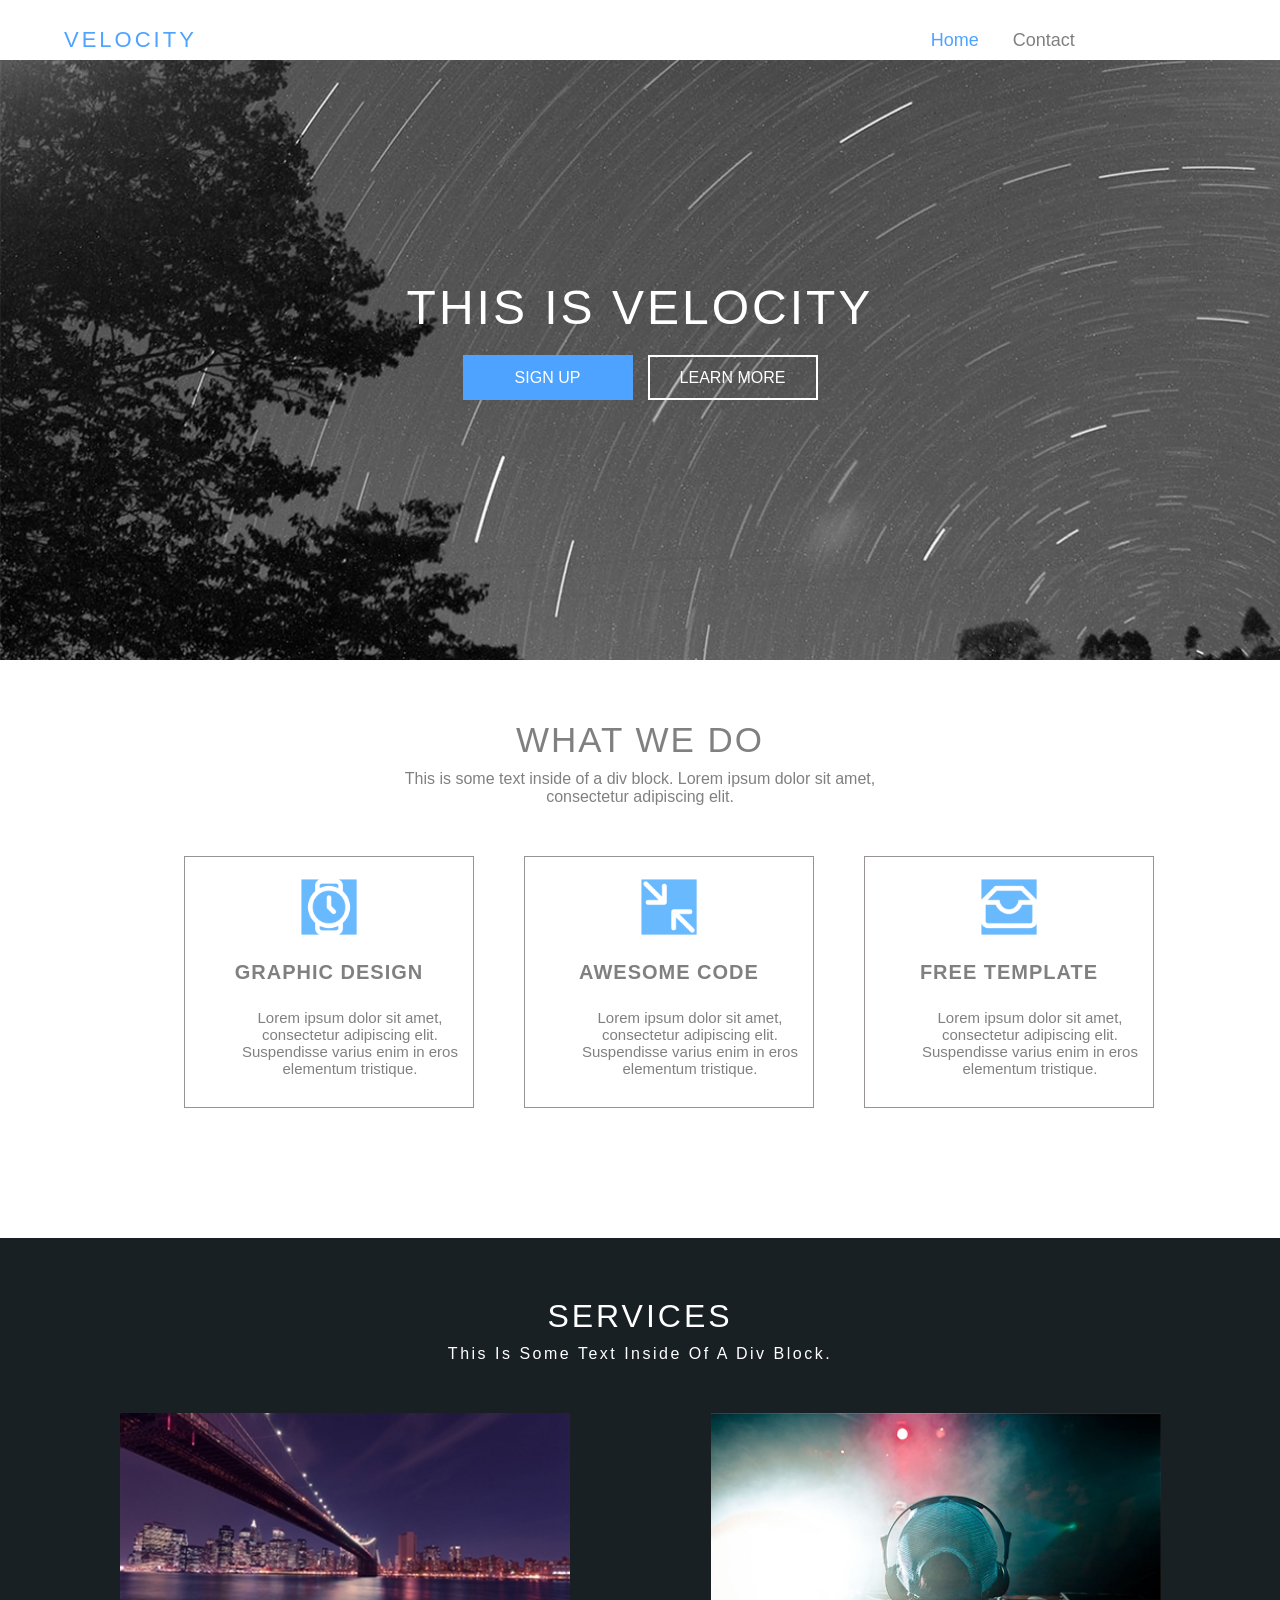
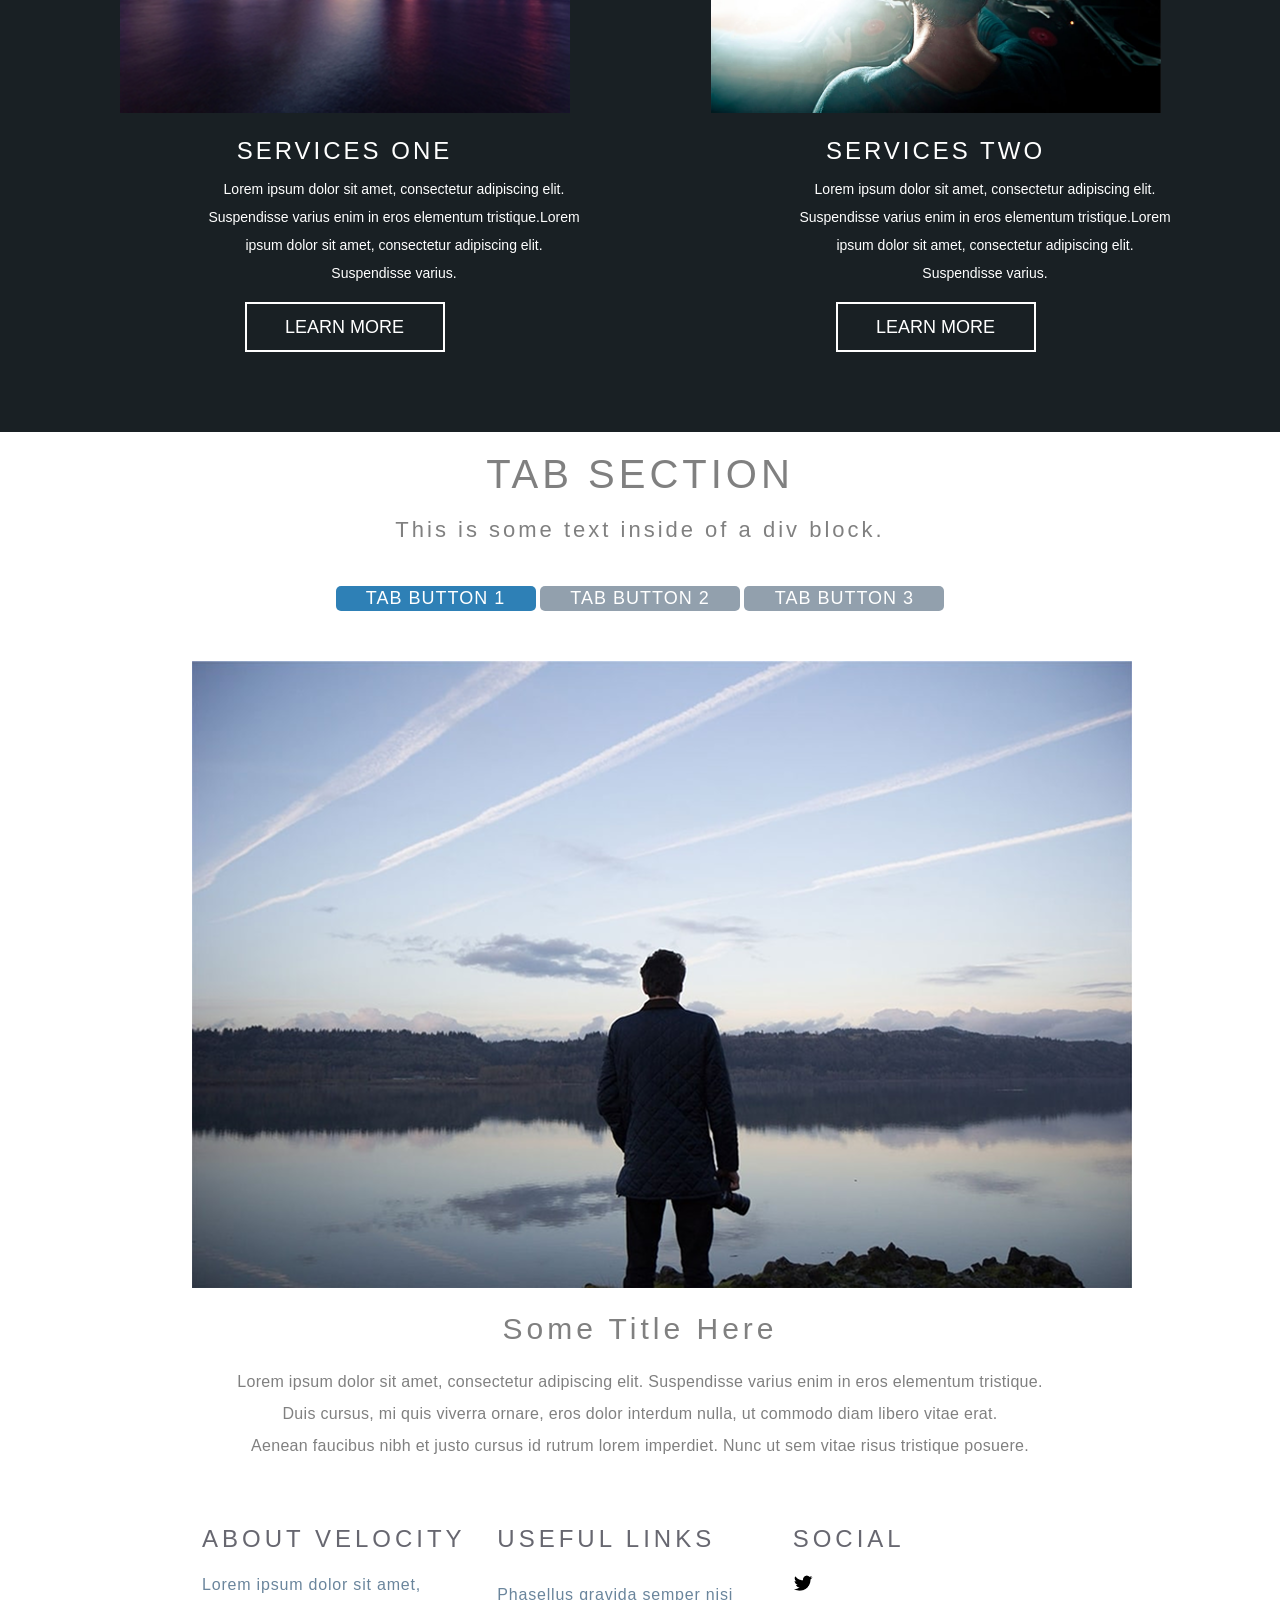
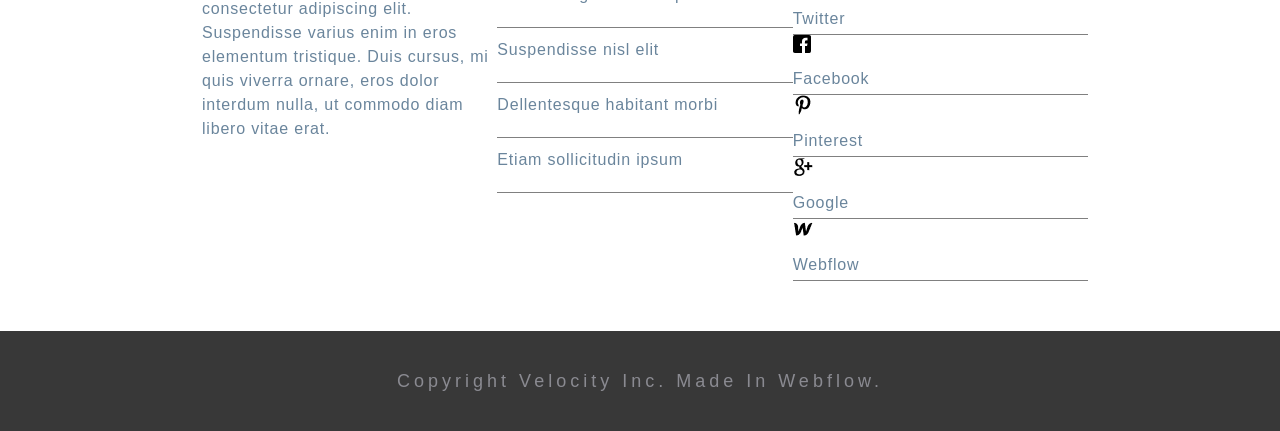
<file: index.html>
<!doctype html>
<html lang="en">
  <head>
    <meta charset="UTF-8" />
    <meta name="viewport" content="width=device-width, initial-scale=1.0" />
    <title>VELOCITY</title>
    <link rel="stylesheet" href="./style.css" />
  </head>
  <body>
    <div class="header1">
      <div class="logo1">VELOCITY</div>

      <a href="" class="text1">Home</a>
      <a href="" class="text1" style="color: grey">Contact</a>
    
    </div>

    <div class="hero1">

      <h1 class="title1">THIS IS VELOCITY</h1>

      <div class="container1">

        <button class="button1">SIGN UP</button>
        <button class="button2">LEARN MORE</button>

      </div>

    </div>

    <h1 class="title2">WHAT WE DO</h1>

    <p class="text2">
      This is some text inside of a div block. Lorem ipsum dolor sit amet,
      consectetur adipiscing elit.
    </p>

    <div class="container2">

      <div class="div1" style="margin-left: 120px;">

        <img src="./IMAGE (1).png" class="img1" />

        <h2 class="in-title1">GRAPHIC DESIGN</h2>
        <p class="parag1">
          Lorem ipsum dolor sit amet, consectetur adipiscing elit. Suspendisse varius enim in eros elementum tristique.
        </p>

      </div>

      <div class="div1" ">

        <img src="./IMAGE (2).png" class="img1" />

        <h2 class="in-title1">AWESOME CODE</h2>
        <p class="parag1">
          Lorem ipsum dolor sit amet, consectetur adipiscing elit. Suspendisse varius enim in eros elementum tristique.
        </p>

      </div>

      <div class="div1">

        <img src="./IMAGE (3).png" class="img1" />

        <h2 class="in-title1">FREE TEMPLATE</h2>
        <p class="parag1">
          Lorem ipsum dolor sit amet, consectetur adipiscing elit. Suspendisse varius enim in eros elementum tristique.
        </p>

      </div>

    </div>

<div class="block3">

<h1 class="title3">SERVICES</h1>

 <p class="text3">
 This is some text inside of a div block.
</p>

<div class="container3">

    <div class="div2">

        <img src="./IMAGE (4).png" class="img2">

        <h2 class="in-title2">SERVICES ONE</h2>
        <p class="parag2">
            Lorem ipsum dolor sit amet, consectetur adipiscing elit. <br>Suspendisse varius enim in eros elementum tristique.Lorem <br>ipsum dolor sit amet, consectetur adipiscing elit. <br>Suspendisse varius.
        </p>

        <button class="button3">LEARN MORE</button>
    </div>

    <div class="div2">

        <img src="./IMAGE (5).png" class="img2">

        <h2 class="in-title2">SERVICES TWO</h2>
        <p class="parag2">
            Lorem ipsum dolor sit amet, consectetur adipiscing elit. <br>Suspendisse varius enim in eros elementum tristique.Lorem <br>ipsum dolor sit amet, consectetur adipiscing elit. <br>Suspendisse varius.
        </p>

        <button class="button3">LEARN MORE</button>
        
    </div>

</div>

</div>
    <div class="container4">

        <h1 class="title4">TAB SECTION</h1>
        <p class="subtitle1">This is some text inside of a div block.</p>

        <div class="div-button1">

            <button class="button4">
                <P>TAB BUTTON 1</P>
            </button>
            
            <button class="button5">
                <P>TAB BUTTON 2</P>
            </button>
            
            <button class="button5">
                <P>TAB BUTTON 3</P>
            </button>
        </div>

        <img src="./IMAGE (6).png" alt="">

        <h2 class="title5">Some Title Here</h2>
        <p class="subtitle2">Lorem ipsum dolor sit amet, consectetur adipiscing elit. Suspendisse varius enim in eros elementum tristique. <br>Duis cursus, mi quis viverra ornare, eros dolor interdum nulla, ut commodo diam libero vitae erat. <br>Aenean faucibus nibh et justo cursus id rutrum lorem imperdiet. Nunc ut sem vitae risus tristique posuere.</p>
    </div>


    <div class="container5">

        <div class="in-container1">

            <h3 class="title6">ABOUT VELOCITY</h3>
            <p class="subtitle3">Lorem ipsum dolor sit amet, consectetur adipiscing elit. Suspendisse varius enim in eros elementum tristique. Duis cursus, mi quis viverra ornare, eros dolor interdum nulla, ut commodo diam libero vitae erat.</p>
        </div>

        <div class="in-container2">

            <h3 class="title7">USEFUL LINKS</h3>
            <p class="subtitle4">Phasellus gravida semper nisi</p>
            <p class="subtitle4">Suspendisse nisl elit</p>
            <p class="subtitle4">Dellentesque habitant morbi</p>
            <p class="subtitle4">Etiam sollicitudin ipsum</p>
        </div>

        <div class="in-container3">

            <h3 class="title7">SOCIAL</h3>
            <div class="in-div1">
                <img src="./twitter.png" alt="" class="iamge1">
                <p class="subtitle5">Twitter</p>
            </div>
           
            <div class="in-div1">
                <img src="./facebook.png" alt="">
                <p class="subtitle5">Facebook</p>
            </div>

            <div class="in-div1">
                <img src="./pinterest.png" alt="">
                <p class="subtitle5">Pinterest</p>
            </div>

            <div class="in-div1">
                <img src="./google.png" alt="">
                <p class="subtitle5">Google</p>
            </div>

            <div class="in-div1">
                <img src="./webflow.png" alt="">
                <p class="subtitle5">Webflow</p>
            </div>

        </div> 
        
    </div>

    <div class="footer">
      <h3 class="title8">Copyright Velocity Inc. Made in Webflow.</h3>
    </div>

  </body>
</html>
</file>
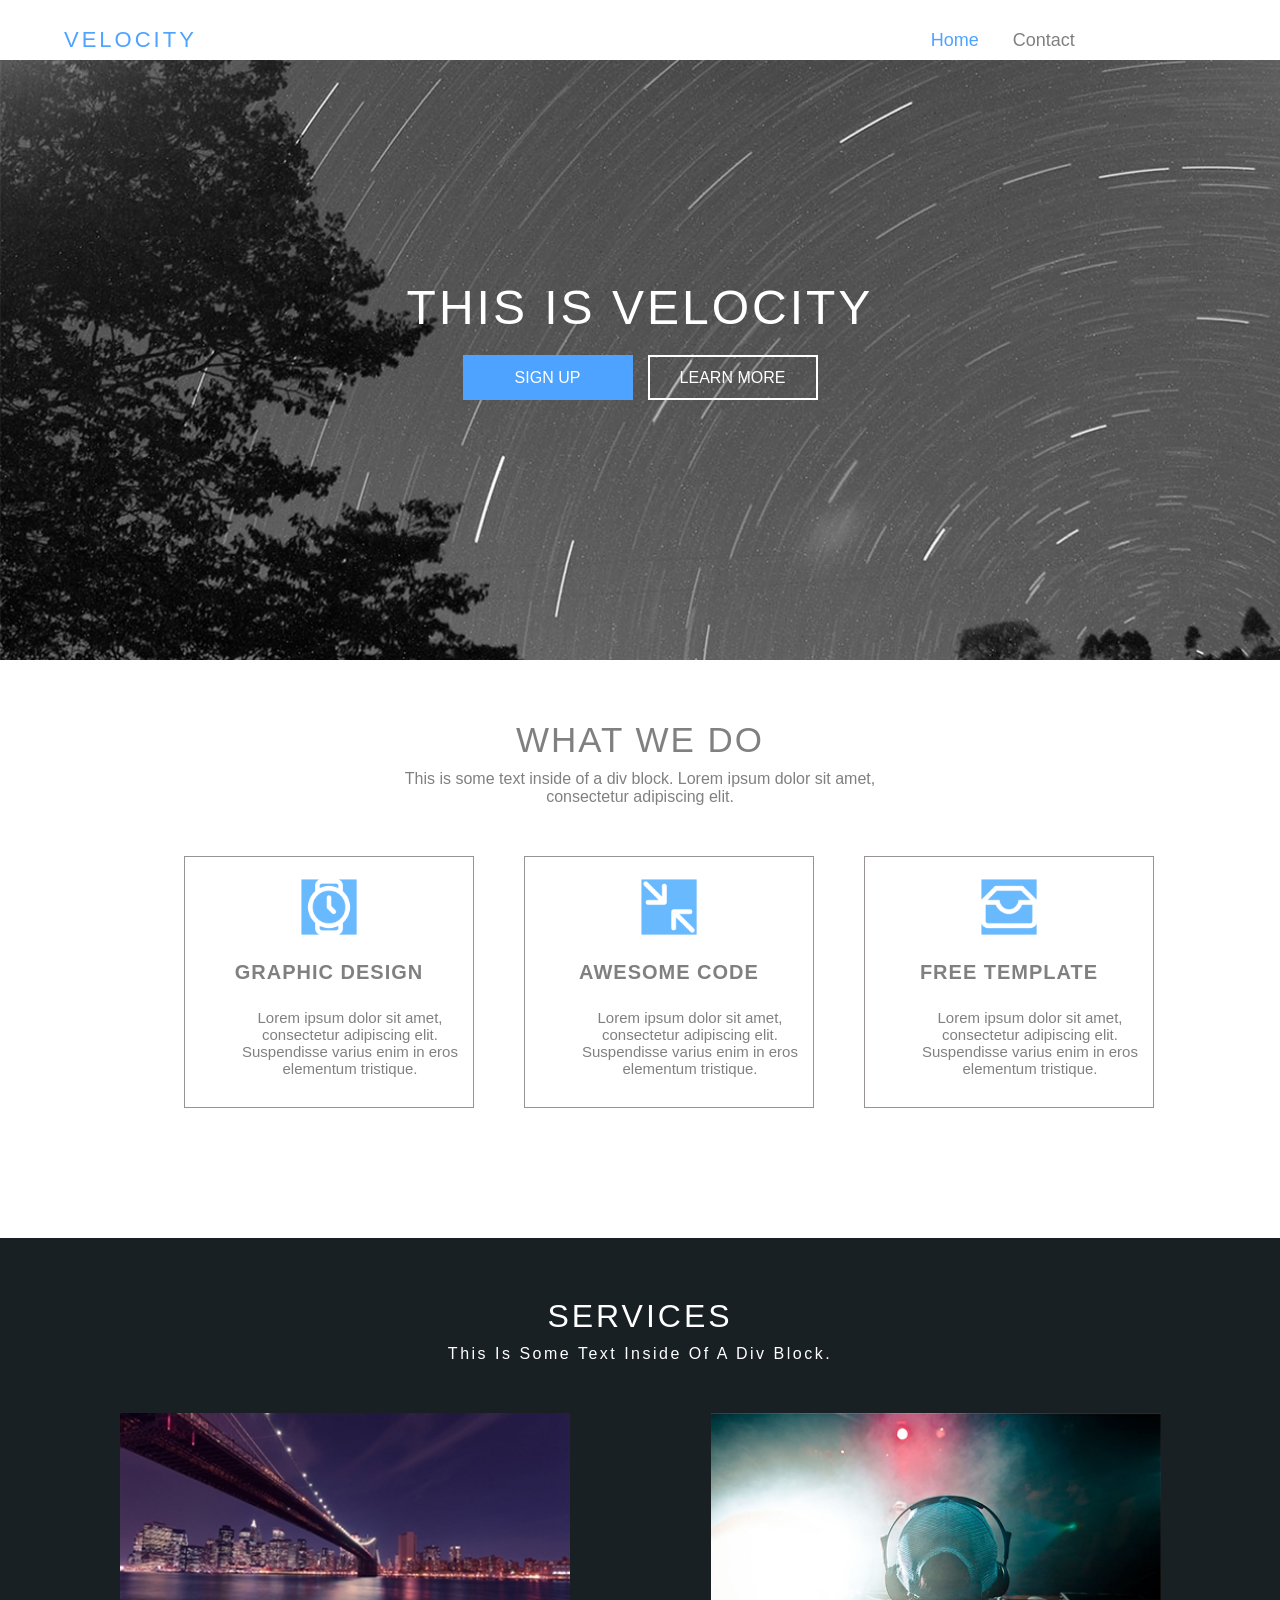
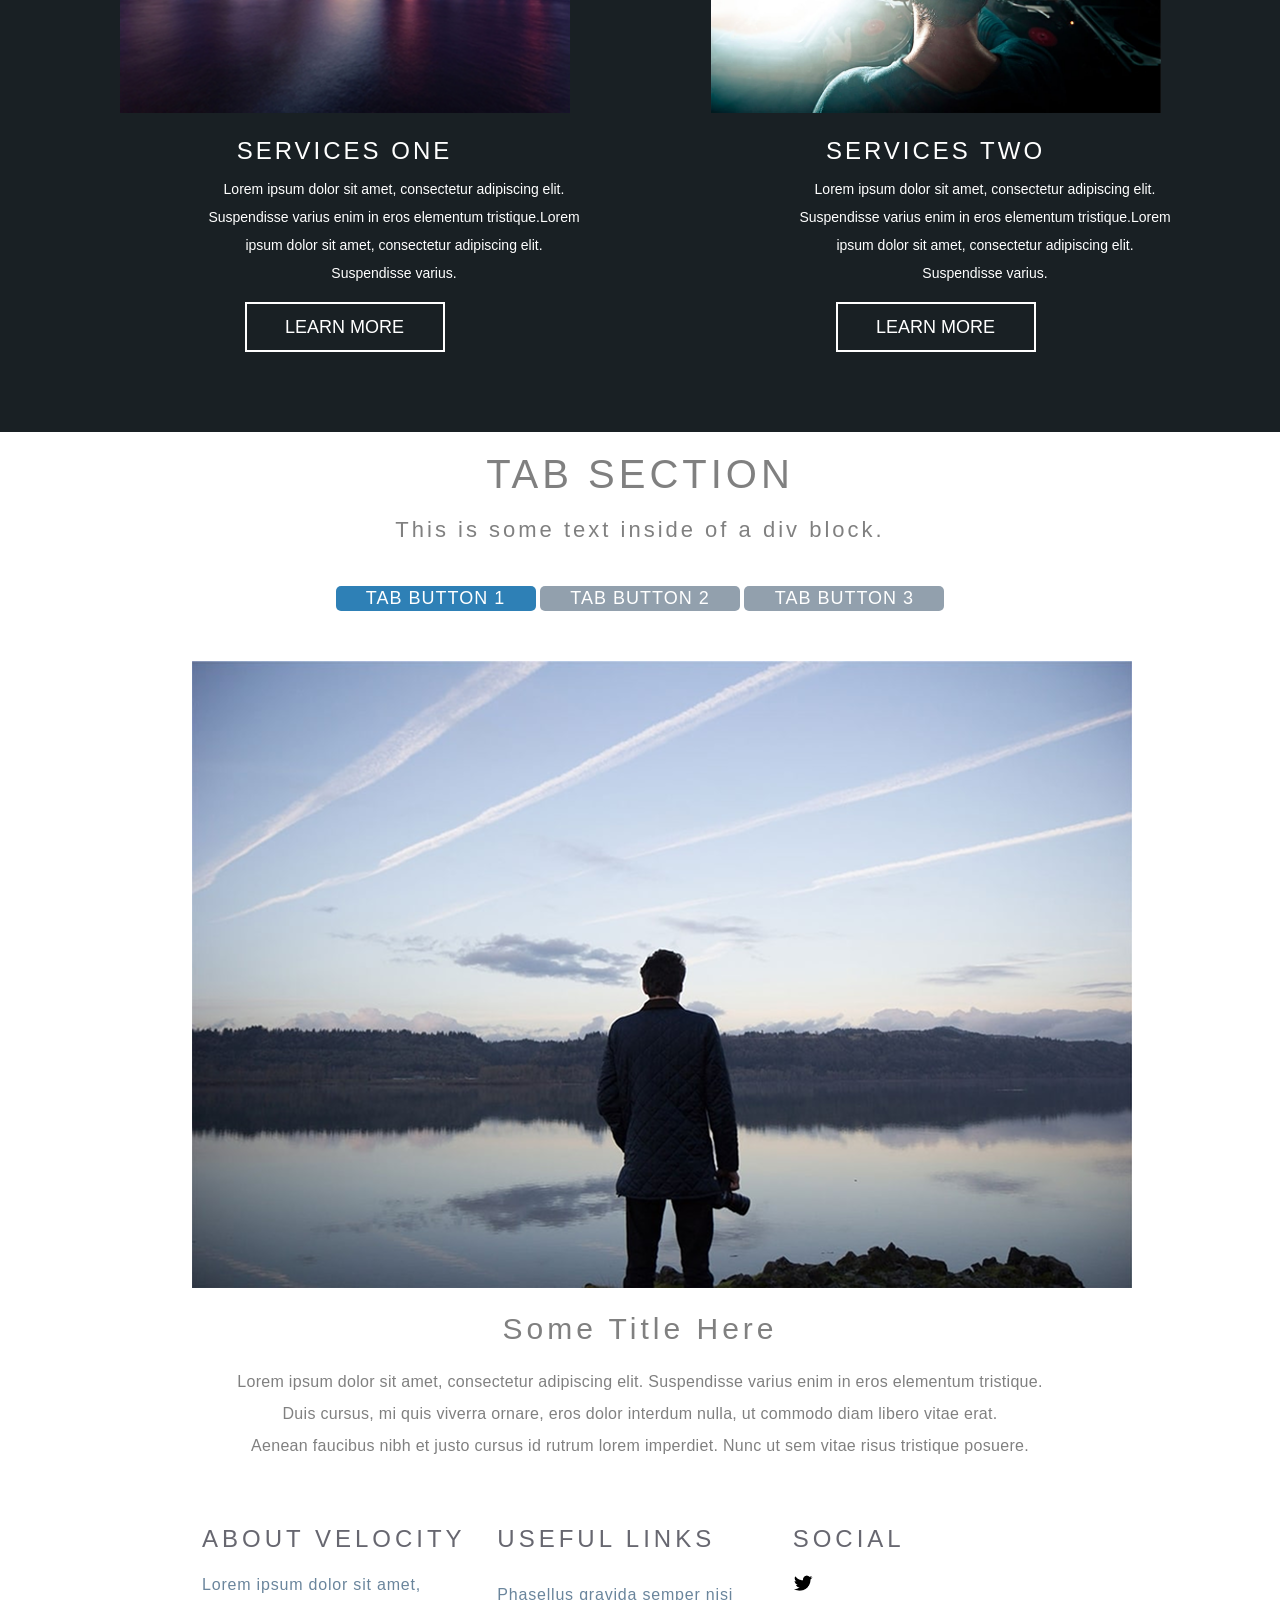
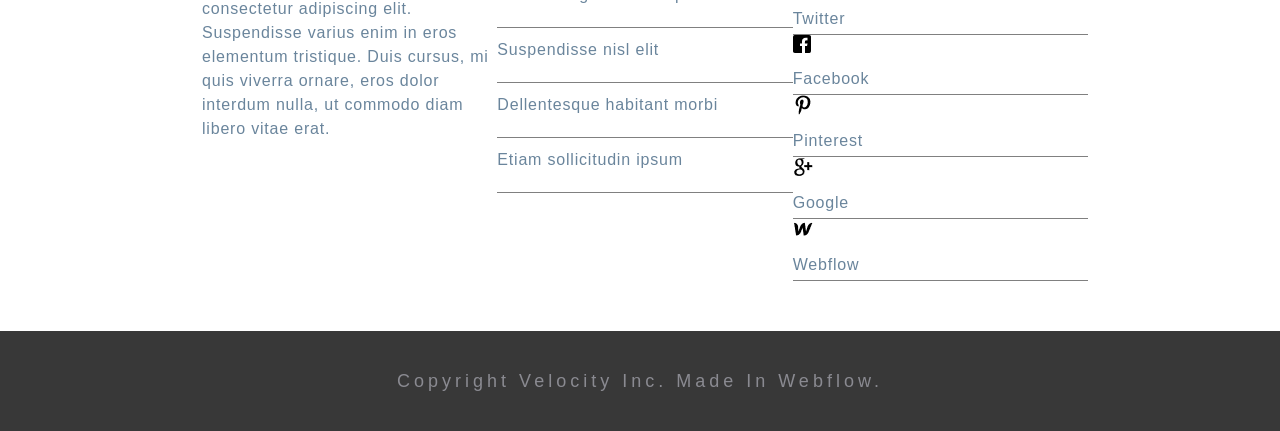
<file: homework15-3.html>
<!doctype html>
<html lang="en">
  <head>
    <meta charset="UTF-8" />
    <meta name="viewport" content="width=device-width, initial-scale=1.0" />
    <title>Document</title>
    <link rel="stylesheet" href="./homework15-3.css" />
  </head>
  <body>
    <div class="header1">
      <div class="logo1">VELOCITY</div>

      <a href="" class="text1">Home</a>
      <a href="" class="text1" style="color: grey">Contact</a>
    
    </div>

    <div class="hero1">

      <h1 class="title1">THIS IS VELOCITY</h1>

      <div class="container1">

        <button class="button1">SIGN UP</button>
        <button class="button2">LEARN MORE</button>

      </div>

    </div>

    <h1 class="title2">WHAT WE DO</h1>

    <p class="text2">
      This is some text inside of a div block. Lorem ipsum dolor sit amet,
      consectetur adipiscing elit.
    </p>

    <div class="container2">

      <div class="div1" style="margin-left: 120px;">

        <img src="./IMAGE (1).png" class="img1" />

        <h2 class="in-title1">GRAPHIC DESIGN</h2>
        <p class="parag1">
          Lorem ipsum dolor sit amet, consectetur adipiscing elit. Suspendisse varius enim in eros elementum tristique.
        </p>

      </div>

      <div class="div1" ">

        <img src="./IMAGE (2).png" class="img1" />

        <h2 class="in-title1">AWESOME CODE</h2>
        <p class="parag1">
          Lorem ipsum dolor sit amet, consectetur adipiscing elit. Suspendisse varius enim in eros elementum tristique.
        </p>

      </div>

      <div class="div1">

        <img src="./IMAGE (3).png" class="img1" />

        <h2 class="in-title1">FREE TEMPLATE</h2>
        <p class="parag1">
          Lorem ipsum dolor sit amet, consectetur adipiscing elit. Suspendisse varius enim in eros elementum tristique.
        </p>

      </div>

    </div>

<div class="block3">

<h1 class="title3">SERVICES</h1>

 <p class="text3">
 This is some text inside of a div block.
</p>

<div class="container3">

    <div class="div2">

        <img src="./IMAGE (4).png" class="img2">

        <h2 class="in-title2">SERVICES ONE</h2>
        <p class="parag2">
            Lorem ipsum dolor sit amet, consectetur adipiscing elit. <br>Suspendisse varius enim in eros elementum tristique.Lorem <br>ipsum dolor sit amet, consectetur adipiscing elit. <br>Suspendisse varius.
        </p>

        <button class="button3">LEARN MORE</button>
    </div>

    <div class="div2">

        <img src="./IMAGE (5).png" class="img2">

        <h2 class="in-title2">SERVICES TWO</h2>
        <p class="parag2">
            Lorem ipsum dolor sit amet, consectetur adipiscing elit. <br>Suspendisse varius enim in eros elementum tristique.Lorem <br>ipsum dolor sit amet, consectetur adipiscing elit. <br>Suspendisse varius.
        </p>

        <button class="button3">LEARN MORE</button>
        
    </div>

</div>

</div>
    <div class="container4">

        <h1 class="title4">TAB SECTION</h1>
        <p class="subtitle1">This is some text inside of a div block.</p>

        <div class="div-button1">

            <button class="button4">
                <P>TAB BUTTON 1</P>
            </button>
            
            <button class="button5">
                <P>TAB BUTTON 2</P>
            </button>
            
            <button class="button5">
                <P>TAB BUTTON 3</P>
            </button>
        </div>

        <img src="./IMAGE (6).png" alt="">

        <h2 class="title5">Some Title Here</h2>
        <p class="subtitle2">Lorem ipsum dolor sit amet, consectetur adipiscing elit. Suspendisse varius enim in eros elementum tristique. <br>Duis cursus, mi quis viverra ornare, eros dolor interdum nulla, ut commodo diam libero vitae erat. <br>Aenean faucibus nibh et justo cursus id rutrum lorem imperdiet. Nunc ut sem vitae risus tristique posuere.</p>
    </div>


    <div class="container5">

        <div class="in-container1">

            <h3 class="title6">ABOUT VELOCITY</h3>
            <p class="subtitle3">Lorem ipsum dolor sit amet, consectetur adipiscing elit. Suspendisse varius enim in eros elementum tristique. Duis cursus, mi quis viverra ornare, eros dolor interdum nulla, ut commodo diam libero vitae erat.</p>
        </div>

        <div class="in-container2">

            <h3 class="title7">USEFUL LINKS</h3>
            <p class="subtitle4">Phasellus gravida semper nisi</p>
            <p class="subtitle4">Suspendisse nisl elit</p>
            <p class="subtitle4">Dellentesque habitant morbi</p>
            <p class="subtitle4">Etiam sollicitudin ipsum</p>
        </div>

        <div class="in-container3">

            <h3 class="title7">SOCIAL</h3>
            <div class="in-div1">
                <img src="./twitter.png" alt="" class="iamge1">
                <p class="subtitle5">Twitter</p>
            </div>
           
            <div class="in-div1">
                <img src="./facebook.png" alt="">
                <p class="subtitle5">Facebook</p>
            </div>

            <div class="in-div1">
                <img src="./pinterest.png" alt="">
                <p class="subtitle5">Pinterest</p>
            </div>

            <div class="in-div1">
                <img src="./google.png" alt="">
                <p class="subtitle5">Google</p>
            </div>

            <div class="in-div1">
                <img src="./webflow.png" alt="">
                <p class="subtitle5">Webflow</p>
            </div>

        </div> 
        
    </div>

    <div class="footer">
      <h3 class="title8">Copyright Velocity Inc. Made in Webflow.</h3>
    </div>

  </body>
</html>
</file>
<file: style.css>
* {
  margin: 0;
  font-family: Arial, Helvetica, sans-serif;
}

.header1 {
  width: 90%;
  height: 40px;
  margin: auto;
  display: flex;
  align-items: center;
  gap: 34px;
  padding-top: 20px;
}

.logo1 {
  margin-right: 700px;
  font-size: 22px;
  letter-spacing: 3px;
  color: #4da3ff;
}

.text1 {
  text-decoration: none;
  color: #4da3ff;
  font-size: 18px;
}

.hero1 {
  width: 100%;
  height: 600px;
  background-image: url("./bg-img1.png");
  background-size: cover;
  text-align: center;
}

.title1 {
  padding-top: 220px;
  font-size: 48px;
  color: white;
  letter-spacing: 3px;
  font-weight: 500;
}

.container1 {
  display: flex;
  justify-content: center;
  gap: 15px;
  margin-top: 20px;
}

.button1 {
  width: 170px;
  height: 45px;
  background-color: #4da3ff;
  color: white;
  border: none;
  font-size: 16px;
}

.button2 {
  width: 170px;
  height: 45px;
  background-color: rgba(0, 0, 0, 0);
  color: white;
  border: 2px solid white;
  font-size: 16px;
}
.title2 {
  text-align: center;
  padding-top: 60px;
  color: grey;
  font-size: 35px;
  font-weight: 400;
  letter-spacing: 2px;
}

.text2 {
  max-width: 150px;
  text-align: center;
  max-width: 500px;
  margin: auto;
  padding-top: 10px;
  color: grey;
}

.container2 {
  width: 90%;
  margin: auto;
  display: flex;
  gap: 50px;
  margin-top: 50px;
}

.div1 {
  width: 25%;
  height: 250px;
  text-align: center;
  border: 1px solid rgba(124, 119, 119, 0.789);
  margin-bottom: 50px;
}

.img1 {
  width: 70px;
  margin-bottom: 15px;
  margin-top: 15px;
}

.in-title1 {
  font-size: 20px;
  padding-bottom: 10px;
  color: grey;
  letter-spacing: 1px;
}

.parag1 {
  color: grey;
  font-size: 15px;
  max-width: 230px;
  padding-left: 50px;
  padding-top: 15px;
}
.block3 {
  margin-top: 80px;
  padding-top: 60px;
  padding-bottom: 80px;
  background-color: rgba(25, 32, 36, 1);
  text-align: center;
  color: white;
}

.title3 {
  font-size: 32px;
  font-weight: 400;
  letter-spacing: 3px;
}

.text3 {
  max-width: 500px;
  margin: auto;
  padding-top: 10px;
  text-transform: capitalize;
  font-weight: 400;
  letter-spacing: 2.5px;
}

.container3 {
  width: 90%;
  margin: auto;
  display: flex;
  gap: 30px;
  margin-top: 50px;
}

.div2 {
  width: 50%;
}

.img2 {
  width: 450px;
  margin-bottom: 20px;
}

.in-title2 {
  padding-bottom: 10px;
  font-weight: 400;
  letter-spacing: 3px;
}

.parag2 {
  padding-bottom: 15px;
  font-size: 14px;
  max-width: 380px;
  line-height: 2;
  padding-left: 140px;
}

.button3 {
  width: 200px;
  height: 50px;
  font-size: 18px;
  background-color: #82828200;
  color: white;
  border: 2px solid white;
}
.container4{
    width: 70%;
    margin: auto;
    text-align: center;
}
.title4{
    font-size: 40px;
    font-weight: 300;
    color: grey;
    letter-spacing: 4px;
    padding: 20px 0px;
}
.subtitle1{
    font-size: 22px;
    font-weight: 100;
    color: grey;
    letter-spacing: 3px;
    padding-bottom: 43px;
}
.button4{
    width: 200px;
    height: 25px;
    background-color: rgba(46, 128, 182, 1);
    color: white;
    border: none;
    border-radius: 5px;
    font-size: 18px;
    letter-spacing: 1px;
    font-weight: 300;
    margin-bottom: 50px;
}
.button5 {
    width: 200px;
    height: 25px;
    background-color: rgba(146, 160, 173, 1);
    color: white;
    border: none;
    border-radius: 5px;
    font-size: 18px;
    letter-spacing: 1px;
    font-weight: 300;
}
.title5{
    font-size: 30px;
    font-weight: 300;
    color: grey;
    letter-spacing: 4px;
    padding: 20px 0px;
}
.subtitle2{
    font-size: 16px;
    font-weight: 100;
    color: grey;
    letter-spacing: 0.3px;
    padding-bottom: 43px;
    line-height: 2;
}
.container5{
    width: 70%;
    margin: auto;
    display: flex;
    margin-bottom: 50px;
}
.in-container1{
    width: 320px;
    margin-left: 10px;
    
}
.title6{
    font-size: 24px;
    font-weight: 100;
    color: rgba(103, 103, 112, 1);
    letter-spacing: 4px;
    padding: 20px 0px;
    text-transform: capitalize;
}
.subtitle3{
    max-width: 299px;
    font-size: 16px;
    font-weight: 100;
    color: rgba(106, 133, 156, 1);
    letter-spacing: 0.8px;
    padding-bottom: 43px;
    line-height: 1.5;
}
.in-container2{
    width: 320px;
}
.title7{
    font-size: 24px;
    font-weight: 100;
    color: rgba(103, 103, 112, 1);
    letter-spacing: 4px;
    padding: 20px 0px;
    text-transform: capitalize;

}
.subtitle4{
    max-width: 299px;
    font-size: 16px;
    font-weight: 100;
    color: rgba(106, 133, 156, 1);
    letter-spacing: 0.8px;
    padding-bottom: 20px;
    padding-top: 10px;
    line-height: 1.5;
    border-bottom: 1.5px solid grey;
}
.in-container3{
    width: 320px;
    
}
.subtitle5{
    max-width: 299px;
    font-size: 16px;
    font-weight: 100;
    color: rgba(106, 133, 156, 1);
    letter-spacing: 0.8px;
    padding-bottom: 1%;
    padding-top: 10px;
    line-height: 1.5;
    border-bottom: 1.5px solid grey;
}
.in-div1{
  width: 100%;

}
.footer{
  width: 100%;
  height: 100px;
  display: flex;
  justify-content: center;
  align-items: center;
  color: white;
  background-color: rgba(56, 56, 56, 1);
}
.title8{
    font-size: 18px;
    font-weight: 100;
    color: rgb(138, 138, 145);
    letter-spacing: 4px;
    padding: 10px 0px;
    text-transform: capitalize;
}
</file>
<file: homework15-3.css>
* {
  margin: 0;
  font-family: Arial, Helvetica, sans-serif;
}

.header1 {
  width: 90%;
  height: 40px;
  margin: auto;
  display: flex;
  align-items: center;
  gap: 34px;
  padding-top: 20px;
}

.logo1 {
  margin-right: 700px;
  font-size: 22px;
  letter-spacing: 3px;
  color: #4da3ff;
}

.text1 {
  text-decoration: none;
  color: #4da3ff;
  font-size: 18px;
}

.hero1 {
  width: 100%;
  height: 600px;
  background-image: url("./bg-img1.png");
  background-size: cover;
  text-align: center;
}

.title1 {
  padding-top: 220px;
  font-size: 48px;
  color: white;
  letter-spacing: 3px;
  font-weight: 500;
}

.container1 {
  display: flex;
  justify-content: center;
  gap: 15px;
  margin-top: 20px;
}

.button1 {
  width: 170px;
  height: 45px;
  background-color: #4da3ff;
  color: white;
  border: none;
  font-size: 16px;
}

.button2 {
  width: 170px;
  height: 45px;
  background-color: rgba(0, 0, 0, 0);
  color: white;
  border: 2px solid white;
  font-size: 16px;
}
.title2 {
  text-align: center;
  padding-top: 60px;
  color: grey;
  font-size: 35px;
  font-weight: 400;
  letter-spacing: 2px;
}

.text2 {
  max-width: 150px;
  text-align: center;
  max-width: 500px;
  margin: auto;
  padding-top: 10px;
  color: grey;
}

.container2 {
  width: 90%;
  margin: auto;
  display: flex;
  gap: 50px;
  margin-top: 50px;
}

.div1 {
  width: 25%;
  height: 250px;
  text-align: center;
  border: 1px solid rgba(124, 119, 119, 0.789);
  margin-bottom: 50px;
}

.img1 {
  width: 70px;
  margin-bottom: 15px;
  margin-top: 15px;
}

.in-title1 {
  font-size: 20px;
  padding-bottom: 10px;
  color: grey;
  letter-spacing: 1px;
}

.parag1 {
  color: grey;
  font-size: 15px;
  max-width: 230px;
  padding-left: 50px;
  padding-top: 15px;
}
.block3 {
  margin-top: 80px;
  padding-top: 60px;
  padding-bottom: 80px;
  background-color: rgba(25, 32, 36, 1);
  text-align: center;
  color: white;
}

.title3 {
  font-size: 32px;
  font-weight: 400;
  letter-spacing: 3px;
}

.text3 {
  max-width: 500px;
  margin: auto;
  padding-top: 10px;
  text-transform: capitalize;
  font-weight: 400;
  letter-spacing: 2.5px;
}

.container3 {
  width: 90%;
  margin: auto;
  display: flex;
  gap: 30px;
  margin-top: 50px;
}

.div2 {
  width: 50%;
}

.img2 {
  width: 450px;
  margin-bottom: 20px;
}

.in-title2 {
  padding-bottom: 10px;
  font-weight: 400;
  letter-spacing: 3px;
}

.parag2 {
  padding-bottom: 15px;
  font-size: 14px;
  max-width: 380px;
  line-height: 2;
  padding-left: 140px;
}

.button3 {
  width: 200px;
  height: 50px;
  font-size: 18px;
  background-color: #82828200;
  color: white;
  border: 2px solid white;
}
.container4{
    width: 70%;
    margin: auto;
    text-align: center;
}
.title4{
    font-size: 40px;
    font-weight: 300;
    color: grey;
    letter-spacing: 4px;
    padding: 20px 0px;
}
.subtitle1{
    font-size: 22px;
    font-weight: 100;
    color: grey;
    letter-spacing: 3px;
    padding-bottom: 43px;
}
.button4{
    width: 200px;
    height: 25px;
    background-color: rgba(46, 128, 182, 1);
    color: white;
    border: none;
    border-radius: 5px;
    font-size: 18px;
    letter-spacing: 1px;
    font-weight: 300;
    margin-bottom: 50px;
}
.button5 {
    width: 200px;
    height: 25px;
    background-color: rgba(146, 160, 173, 1);
    color: white;
    border: none;
    border-radius: 5px;
    font-size: 18px;
    letter-spacing: 1px;
    font-weight: 300;
}
.title5{
    font-size: 30px;
    font-weight: 300;
    color: grey;
    letter-spacing: 4px;
    padding: 20px 0px;
}
.subtitle2{
    font-size: 16px;
    font-weight: 100;
    color: grey;
    letter-spacing: 0.3px;
    padding-bottom: 43px;
    line-height: 2;
}
.container5{
    width: 70%;
    margin: auto;
    display: flex;
    margin-bottom: 50px;
}
.in-container1{
    width: 320px;
    margin-left: 10px;
    
}
.title6{
    font-size: 24px;
    font-weight: 100;
    color: rgba(103, 103, 112, 1);
    letter-spacing: 4px;
    padding: 20px 0px;
    text-transform: capitalize;
}
.subtitle3{
    max-width: 299px;
    font-size: 16px;
    font-weight: 100;
    color: rgba(106, 133, 156, 1);
    letter-spacing: 0.8px;
    padding-bottom: 43px;
    line-height: 1.5;
}
.in-container2{
    width: 320px;
}
.title7{
    font-size: 24px;
    font-weight: 100;
    color: rgba(103, 103, 112, 1);
    letter-spacing: 4px;
    padding: 20px 0px;
    text-transform: capitalize;

}
.subtitle4{
    max-width: 299px;
    font-size: 16px;
    font-weight: 100;
    color: rgba(106, 133, 156, 1);
    letter-spacing: 0.8px;
    padding-bottom: 20px;
    padding-top: 10px;
    line-height: 1.5;
    border-bottom: 1.5px solid grey;
}
.in-container3{
    width: 320px;
    
}
.subtitle5{
    max-width: 299px;
    font-size: 16px;
    font-weight: 100;
    color: rgba(106, 133, 156, 1);
    letter-spacing: 0.8px;
    padding-bottom: 1%;
    padding-top: 10px;
    line-height: 1.5;
    border-bottom: 1.5px solid grey;
}
.in-div1{
  width: 100%;

}
.footer{
  width: 100%;
  height: 100px;
  display: flex;
  justify-content: center;
  align-items: center;
  color: white;
  background-color: rgba(56, 56, 56, 1);
}
.title8{
    font-size: 18px;
    font-weight: 100;
    color: rgb(138, 138, 145);
    letter-spacing: 4px;
    padding: 10px 0px;
    text-transform: capitalize;
}
</file>
